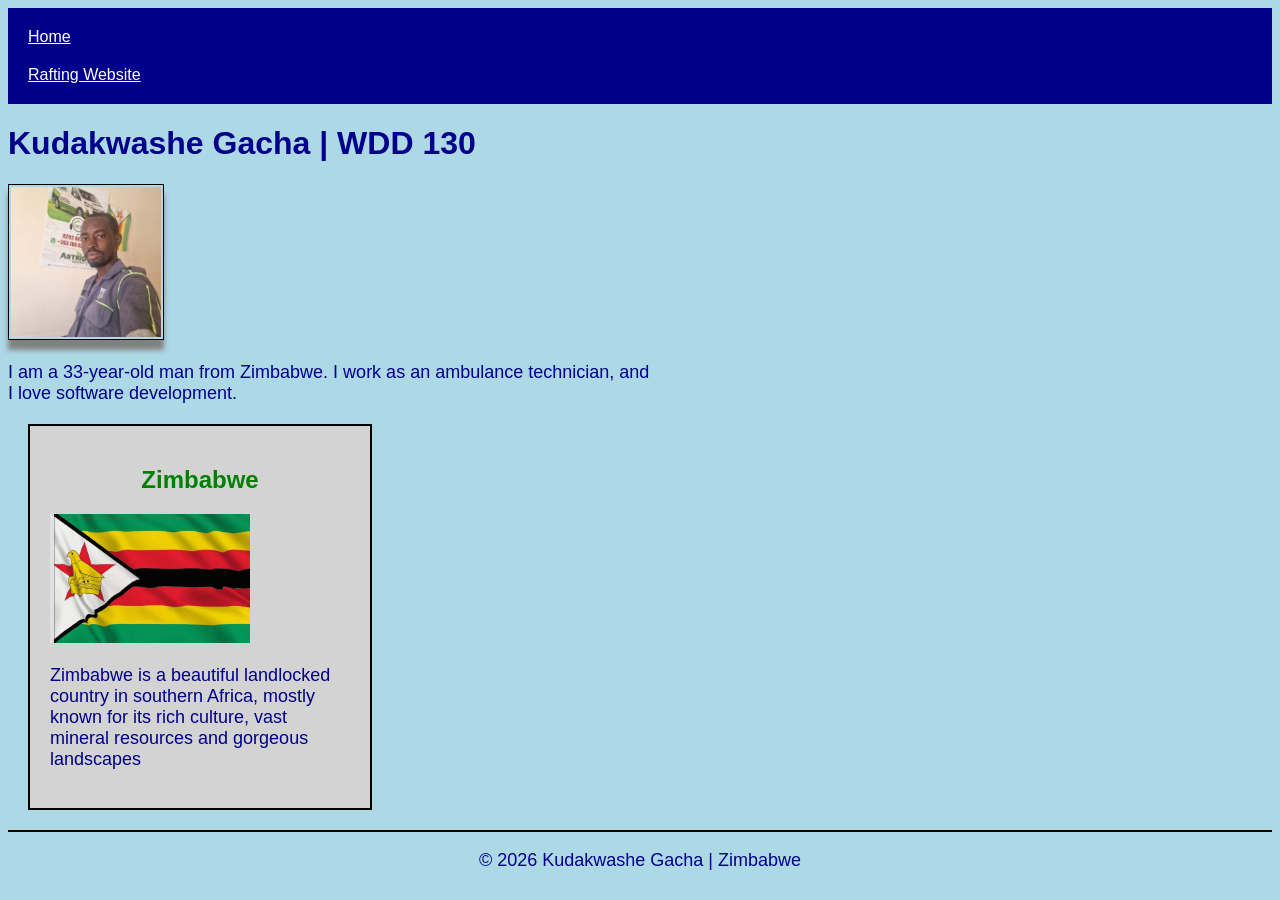
<file: index.html>
<!DOCTYPE html>
<html lang="en-US">

<head>
    <meta charset="utf-8">
    <meta name="viewport" content="width=device-width, initial-scale=1.0">
    <title>Kudakwashe Gacha | WDD 130</title>
    <meta name="description" content="Kudakwashe Gacha's homepage foe WDD130, showcasing my background ,interests and home coutry Zimbabwe.">
    <meta name="author" content="Kudakwashe Gacha">
    <link rel="stylesheet" href="styles/styles.css">
</head>

<body>
    <header>
        <nav>
            <a href="#">Home</a>
            <a href="wwr/">Rafting Website</a>
        </nav>
    </header>
    <main>
        <h1>Kudakwashe Gacha | WDD 130</h1>
        <img src="images/profile.jpg" alt="Hello, My name is Kudakwashe Gacha" width="200">
        <p>I am a 33-year-old man from Zimbabwe. I work as an ambulance technician, and I love software development.</p>
    </main>
    <aside>
        <h2>Zimbabwe</h2>
        <img src="images/zimbabwe-flag.jpeg" alt="Flag of Zimbabwe">
        <p>Zimbabwe is a beautiful landlocked country in southern Africa, mostly known for its rich culture, vast mineral resources and gorgeous landscapes</p>
    </aside>
    <footer>
        <p>&copy; 2026 Kudakwashe Gacha | Zimbabwe</p>
    </footer>
</body>

</html>
</file>
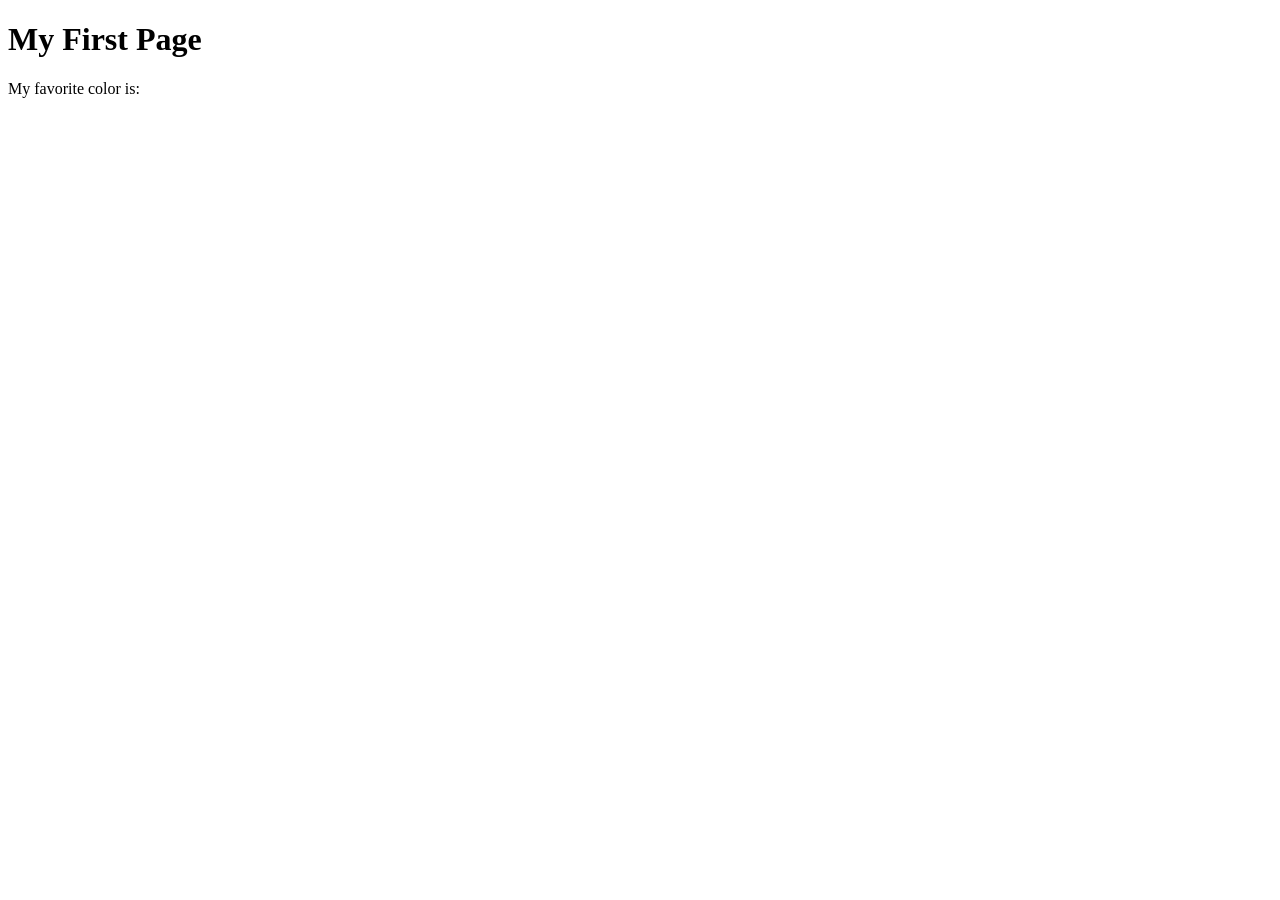
<file: week01/first-page.html>
<!DOCTYPE html>
<html lang="en">

<head>
    <meta charset="UTF-8">
    <meta name="viewport" content="width=device-width, initial-scale=1.0">
    <title>My First Page</title>
</head>

<body>
    <h1>My First Page</h1>
    <p>My favorite color is: </p>
</body>

</html>
</file>
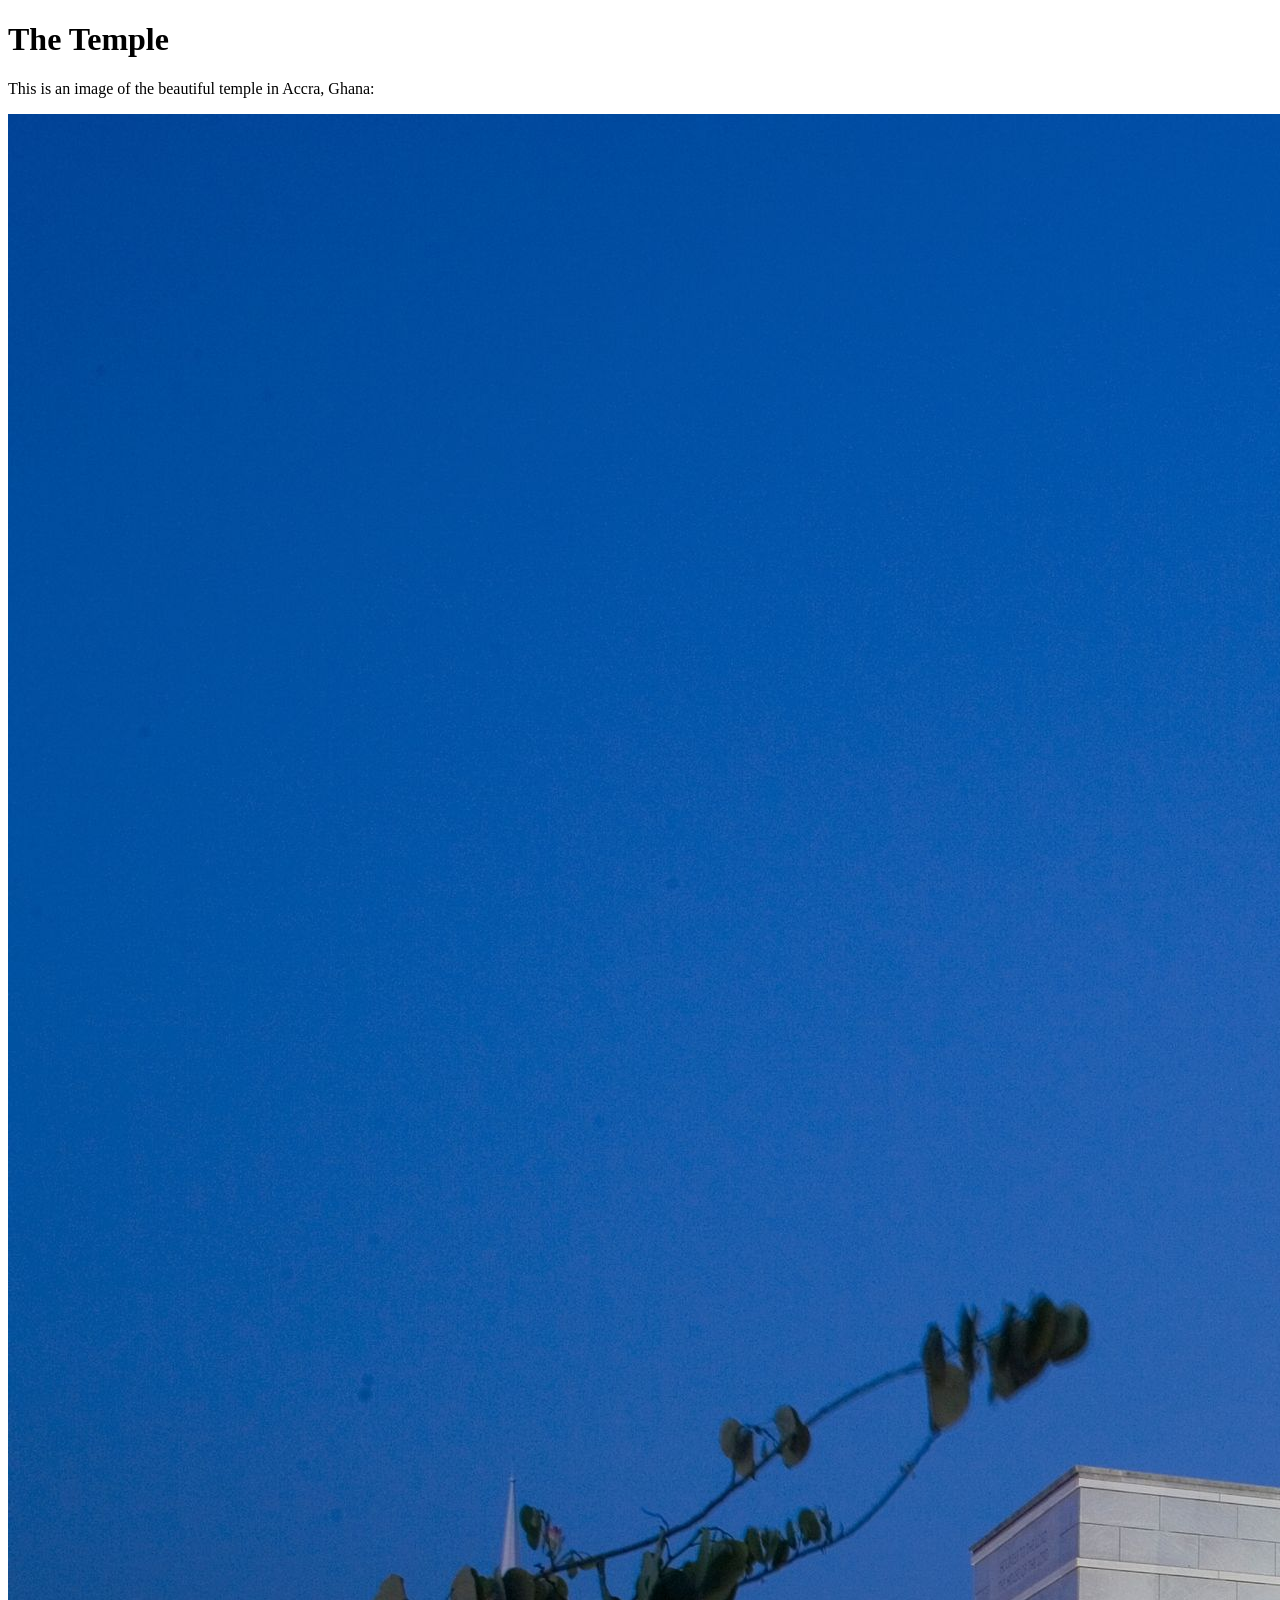
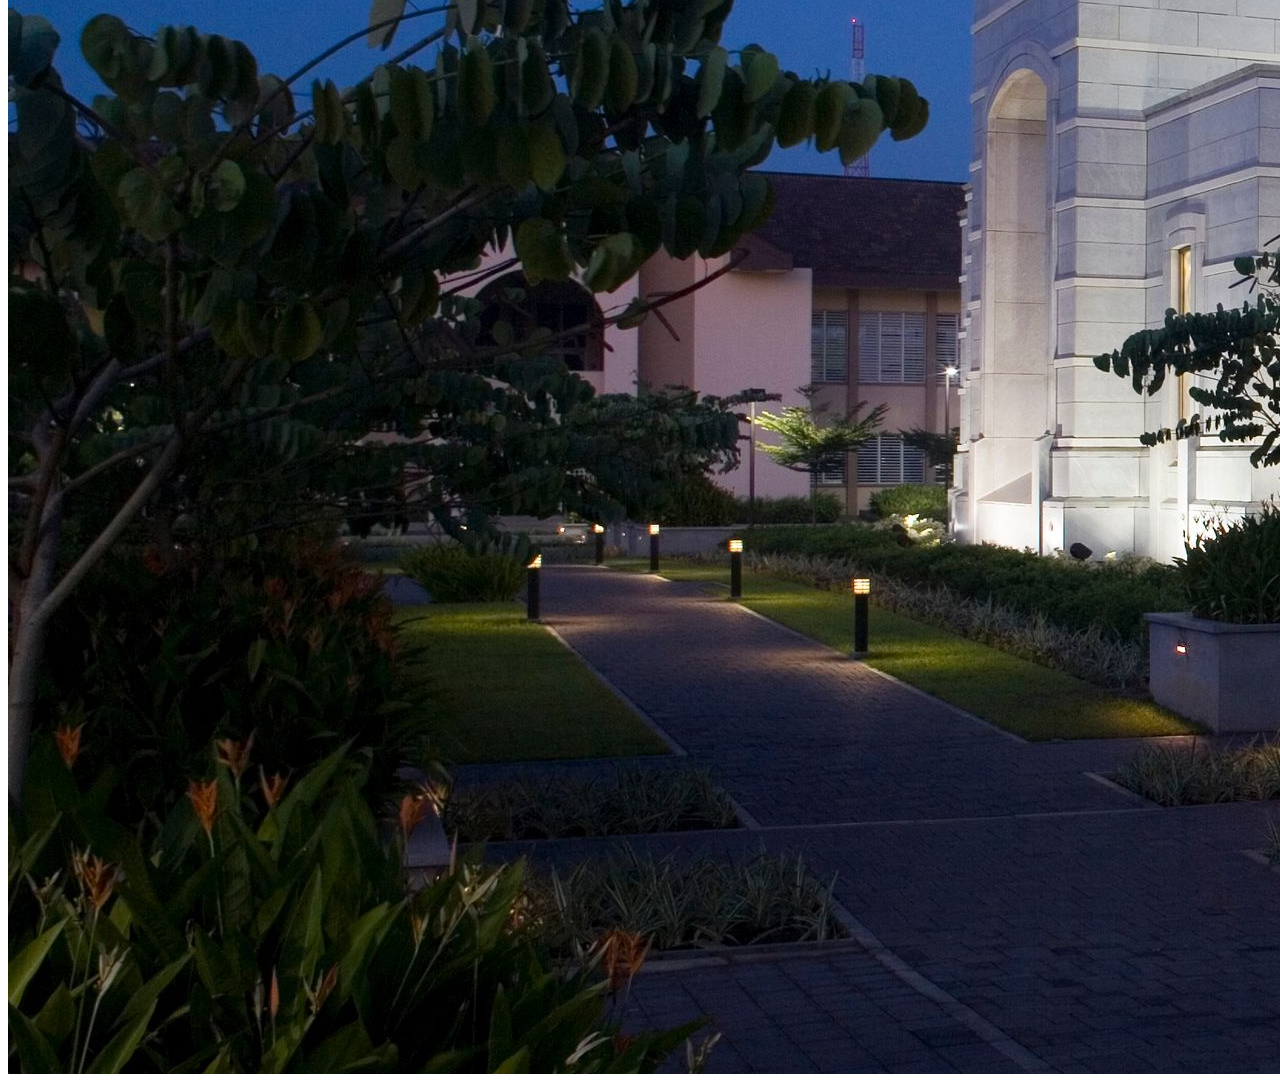
<file: week01/images.html>
<!DOCTYPE html>
<html lang="en">

<head>
    <meta charset="UTF-8">
    <meta name="viewport" content="width=device-width, initial-scale=1.0">
    <title>Temple Image</title>
</head>

<body>
    <h1>The Temple</h1>
    <p>This is an image of the beautiful temple in Accra, Ghana:</p>
    <img src="images/temple-large.jpeg" alt="The Accra Ghana Temple">

</body>

</html>
</file>
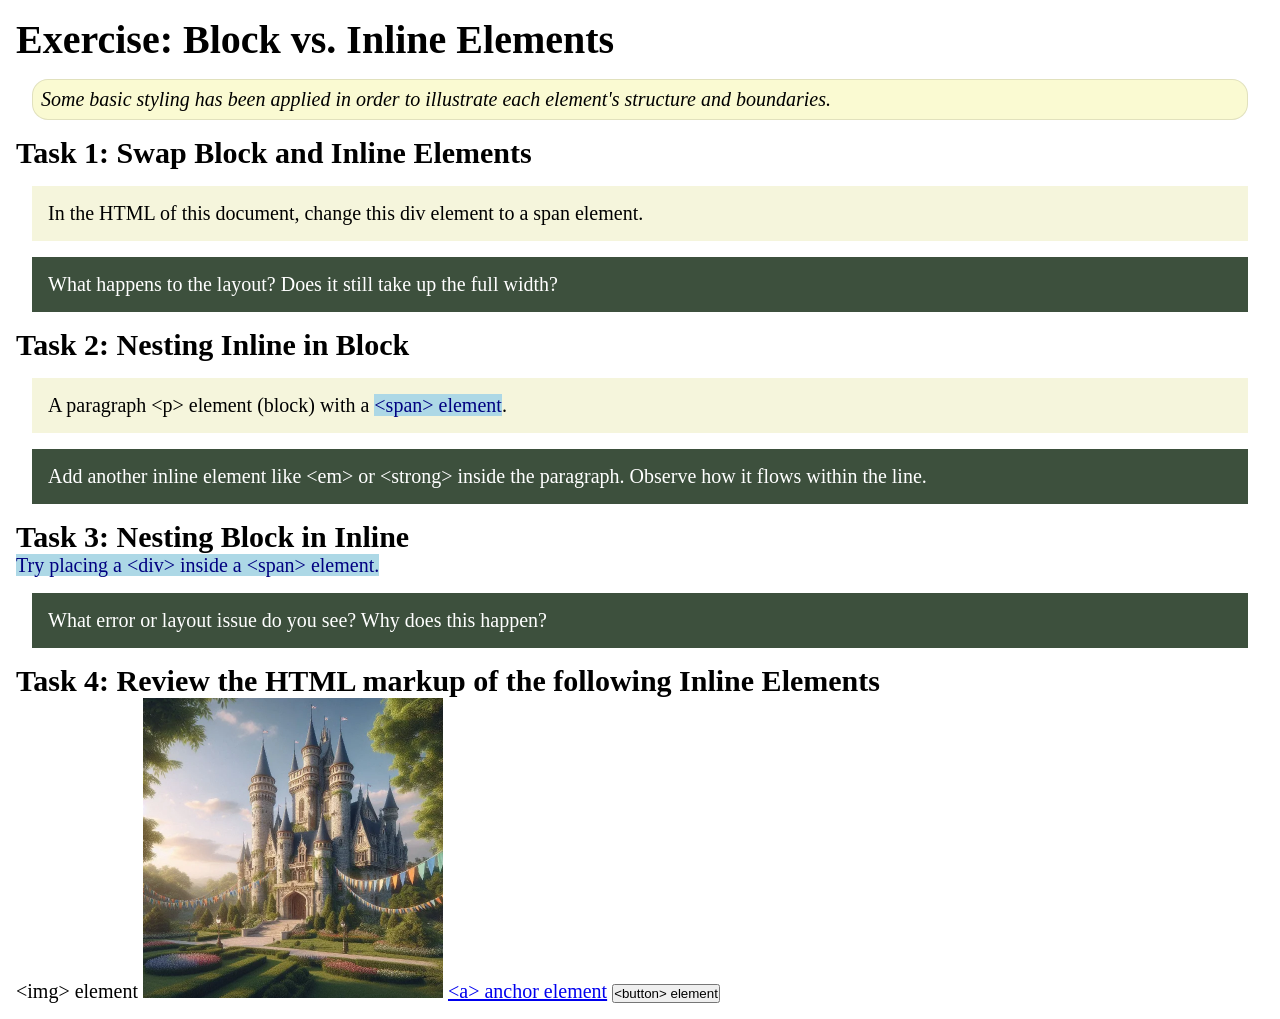
<file: week02/block-vs-inline.html>
<!DOCTYPE html>
<html lang="en">

<head>
    <meta charset="UTF-8">
    <meta name="viewport" content="width=device-width, initial-scale=1.0">
    <title>Exercise: Block vs. Inline Elements</title>
    <link rel="stylesheet" href="styles/block-vs-inline.css">
</head>

<body>
    <main>
        <h1>Exercise: Block vs. Inline Elements</h1>
        <p class="note">Some basic styling has been applied in order to illustrate each element's structure and boundaries.</p>

        <h2>Task 1: Swap Block and Inline Elements</h2>
        <div>In the HTML of this document, change this div element to a span element.</div>

        <p class="question">What happens to the layout? Does it still take up the full width?</p>

        <h2>Task 2: Nesting Inline in Block</h2>
        <p>A paragraph &lt;p&gt; element (block) with a <span>&lt;span&gt; element</span>.</p>
        <p class="question">Add another inline element like &lt;em&gt; or &lt;strong&gt; inside the paragraph. Observe how it flows within the line.</p>

        <h2>Task 3: Nesting Block in Inline</h2>
        <span>Try placing a &lt;div&gt; inside a &lt;span&gt; element.</span>
        <p class="question">What error or layout issue do you see? Why does this happen?</p>

        <h2>Task 4: Review the HTML markup of the following Inline Elements</h2>
        &lt;img&gt; element
        <img src="images/castle.webp" alt="placeholder image (images are inline)" width="300" height="300">
        <a href="https://churchofjesuschrist.org">&lt;a&gt; anchor element</a>
        <button type="button">&lt;button&gt; element</button>
    </main>
</body>

</html>
</file>
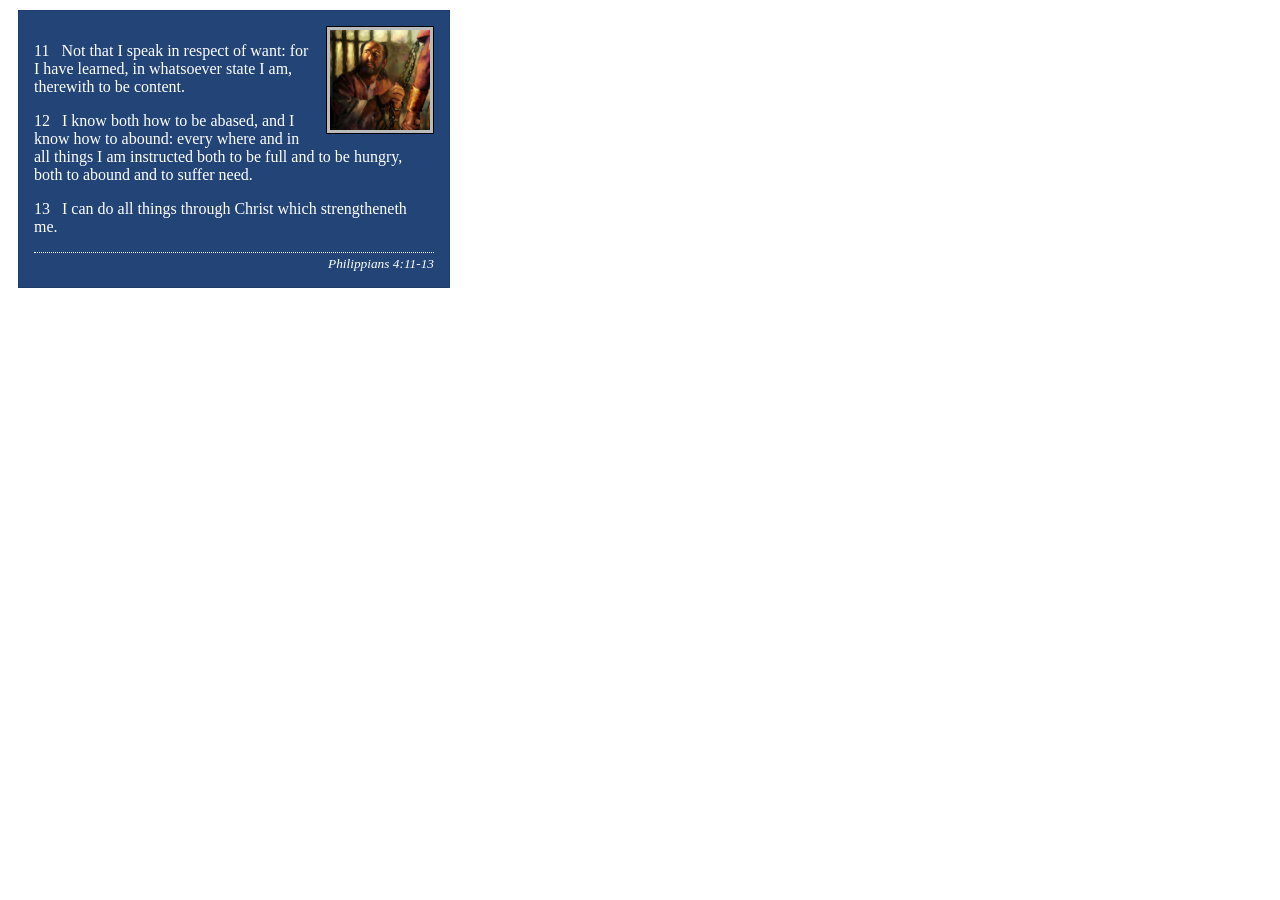
<file: week02/box-model-solution.html>
<!DOCTYPE html>
<html lang="en">

<head>
    <meta charset="UTF-8">
    <meta name="viewport" content="width=device-width, initial-scale=1.0">
    <title>Box Model Activity</title>
    <link rel="stylesheet" href="styles/box-model-solution.css">
</head>

<body>
    <main>
        <div class="callout">
            <img src="images/apostle-paul-imprisoned.webp" alt="Paul the Apostle - Imprisoned in Rome" width="200" height="200">
            <blockquote>
                <p>11 &nbsp; Not that I speak in respect of want: for I have learned, in whatsoever state I am, therewith to be content.</p>
                <p>12 &nbsp; I know both how to be abased, and I know how to abound: every where and in all things I am instructed both to be full and to be hungry, both to abound and to suffer need.</p>
                <p>13 &nbsp; I can do all things through Christ which strengtheneth me.</p>
            </blockquote>
            <cite>Philippians 4:11-13</cite>
        </div>
    </main>
</body>

</html>
</file>
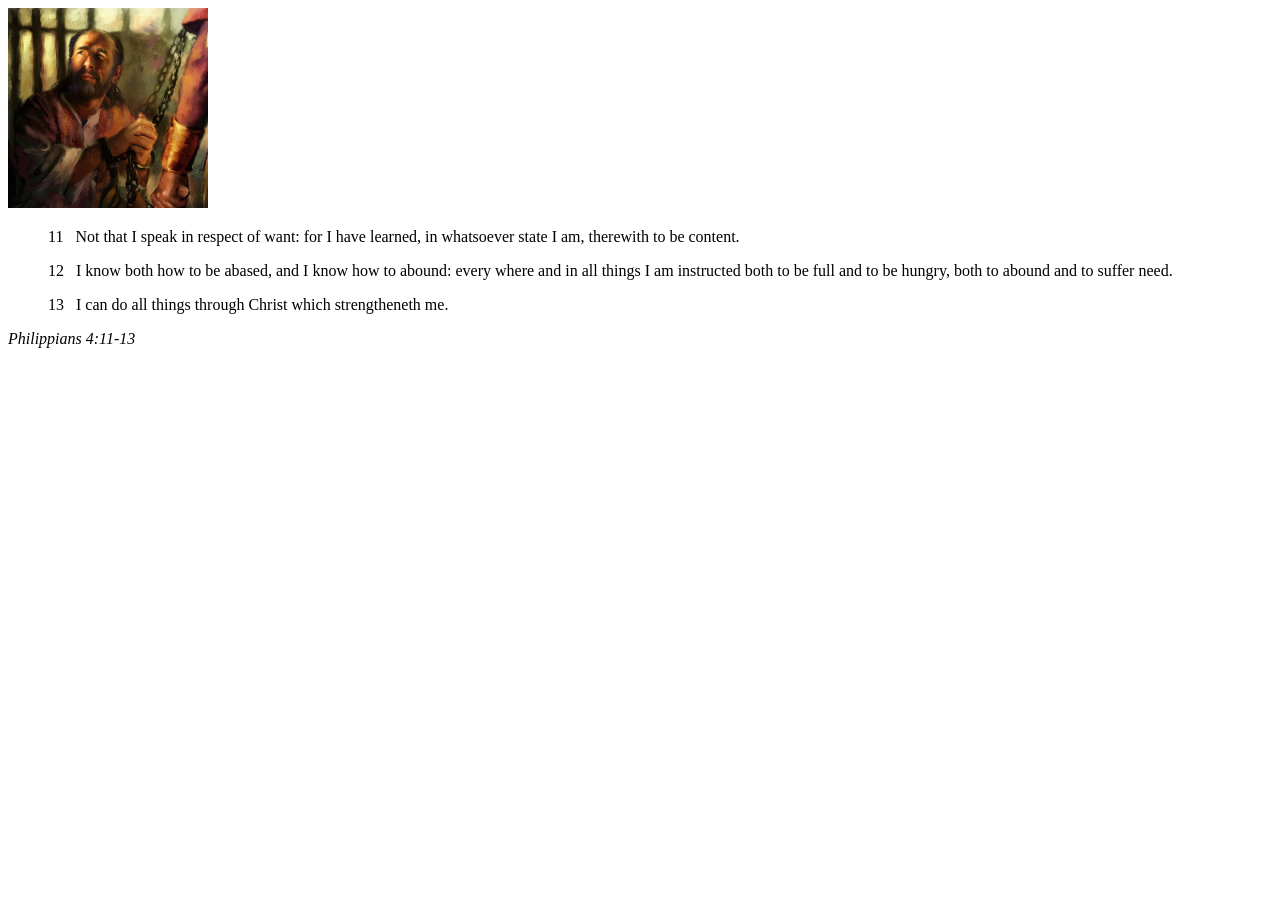
<file: week02/box-model.html>
<!DOCTYPE html>
<html lang="en">

<head>
    <meta charset="UTF-8">
    <meta name="viewport" content="width=device-width, initial-scale=1.0">
    <title>Box Model Activity</title>
</head>

<body>
    <main>
        <div class="callout">
            <img src="images/apostle-paul-imprisoned.webp" alt="Paul the Apostle - Imprisoned in Rome" width="200" height="200">
            <blockquote>
                <p>11 &nbsp; Not that I speak in respect of want: for I have learned, in whatsoever state I am, therewith to be content.</p>
                <p>12 &nbsp; I know both how to be abased, and I know how to abound: every where and in all things I am instructed both to be full and to be hungry, both to abound and to suffer need.</p>
                <p>13 &nbsp; I can do all things through Christ which strengtheneth me.</p>
            </blockquote>
            <cite>Philippians 4:11-13</cite>
        </div>
    </main>
</body>

</html>
</file>
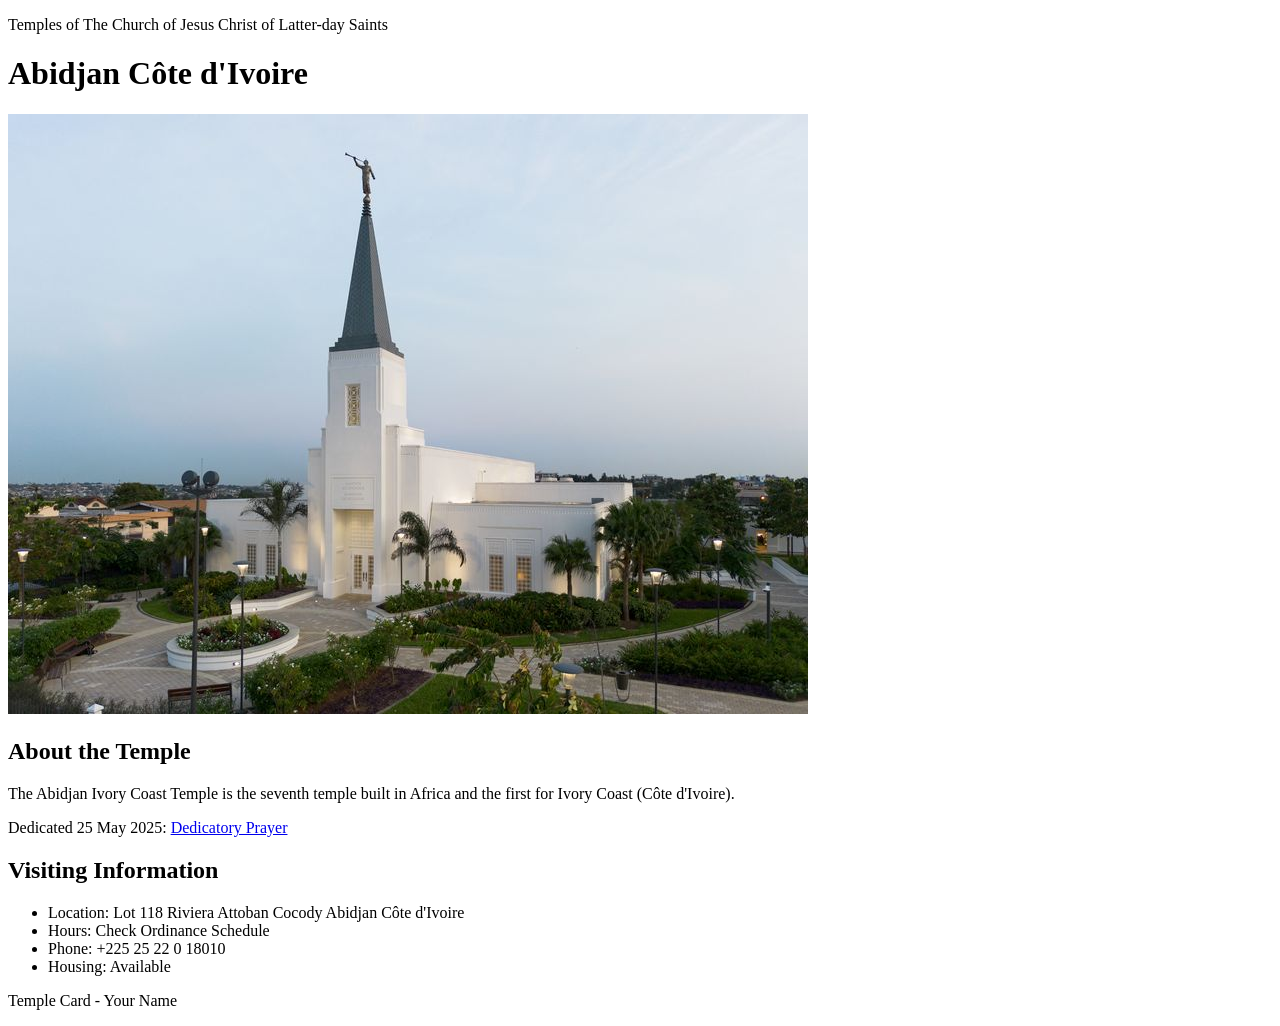
<file: week02/temple.html>
<!DOCTYPE html>
<html lang="en">

<head>
    <meta charset="UTF-8">
    <meta name="viewport" content="width=device-width, initial-scale=1.0">
    <title>Temple Card - Abidjan Côte d'Ivoire</title>
</head>

<body>
    <header>
        <p>Temples of The Church of Jesus Christ of Latter-day Saints</p>
    </header>
    <main>
        <h1>Abidjan Côte d'Ivoire</h1>
        <picture>
            <img src="images/abidjan-ivory-coast.jpeg" alt="Abidjan Côte d'Ivoire Temple">
        </picture>
        <section>
            <h2>About the Temple</h2>
            <p>The Abidjan Ivory Coast Temple is the seventh temple built in Africa and the first for Ivory Coast (Côte d'Ivoire).</p>
            <p>Dedicated 25 May 2025: <a href="https://www.churchofjesuschrist.org/temples/dedicatory-prayer/abidjan-ivory-coast-temple/2025-05-25?lang=eng" target="_blank" rel="noopener noreferrer">Dedicatory Prayer</a></p>
        </section>
        <section>
            <h2>Visiting Information</h2>
            <ul>
                <li>Location: Lot 118 Riviera Attoban Cocody Abidjan Côte d'Ivoire</li>
                <li>Hours: Check Ordinance Schedule</li>
                <li>Phone: +225 25 22 0 18010</li>
                <li>Housing: Available</li>
            </ul>
        </section>
    </main>
    <footer>
        <p>Temple Card - Your Name</p>
    </footer>
</body>

</html>
</file>
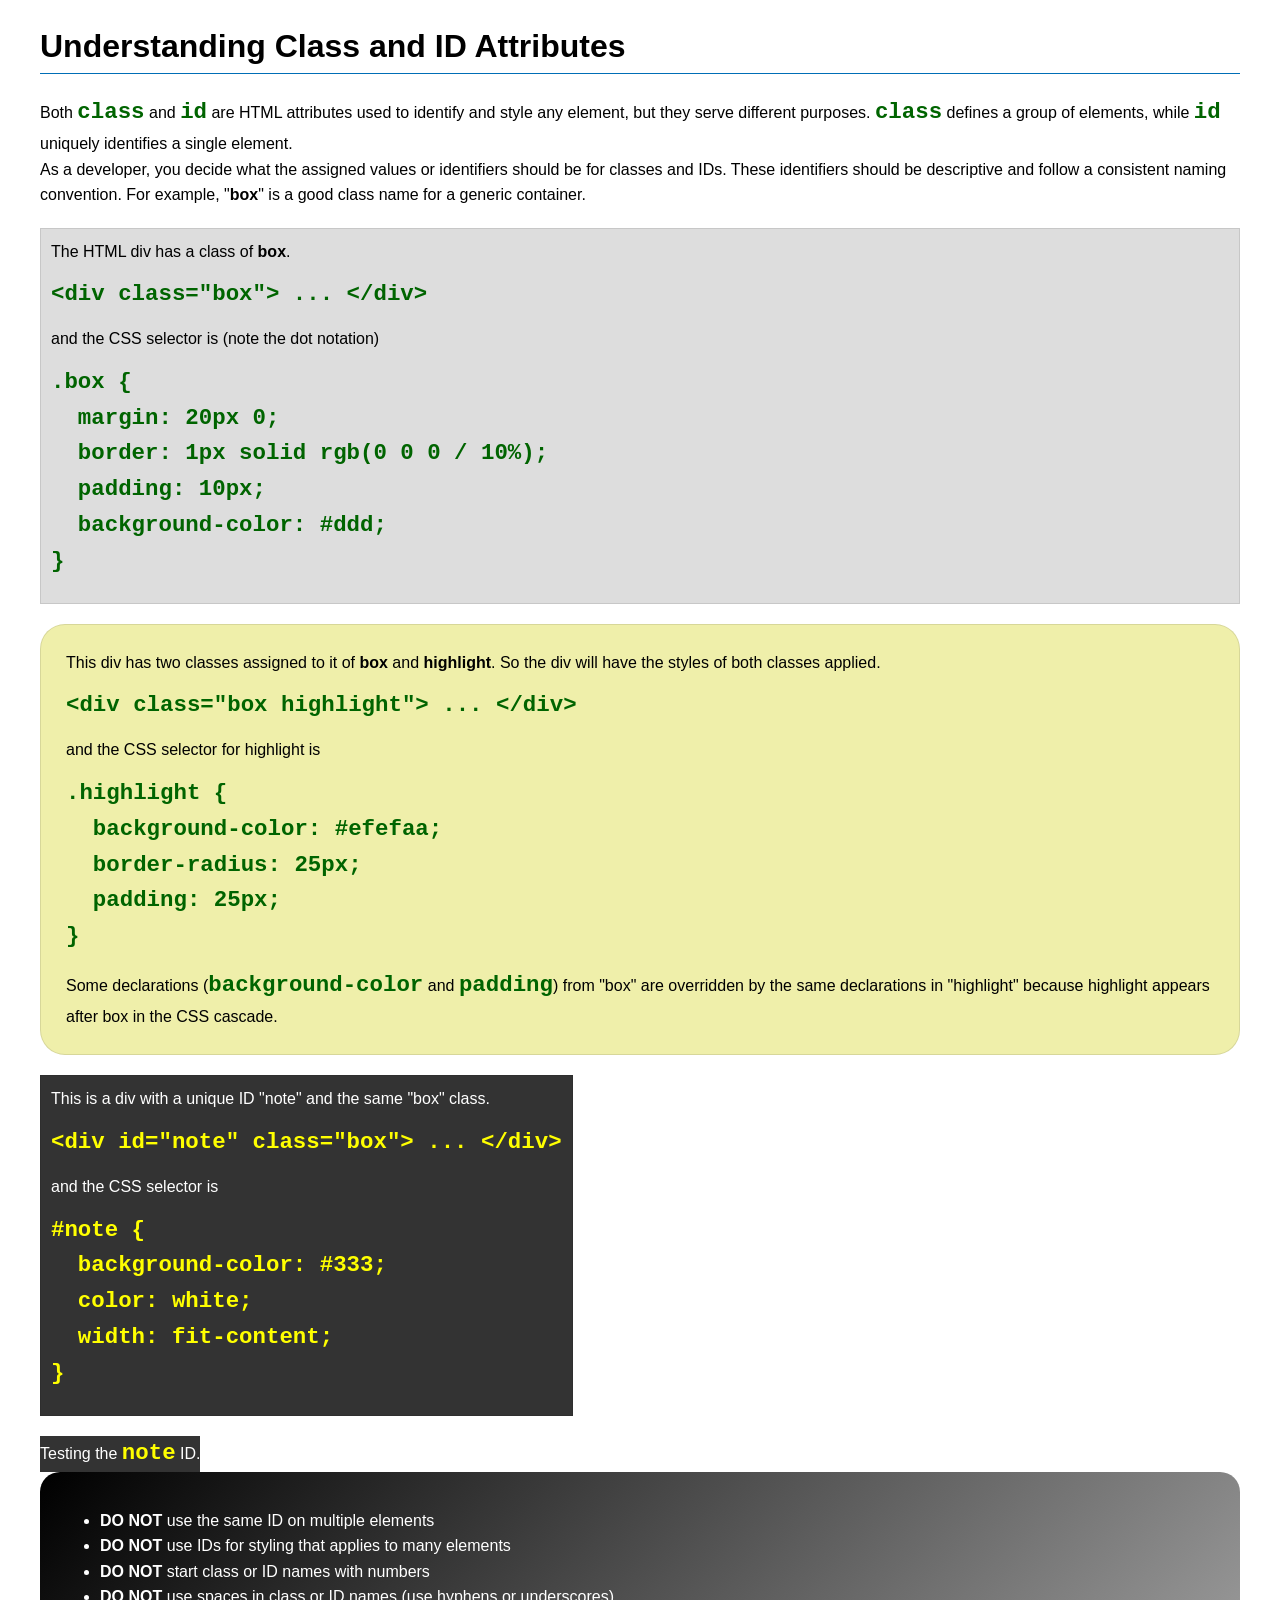
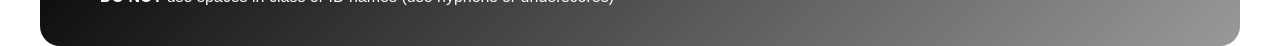
<file: week03/class-and-id.html>
<!DOCTYPE html>
<html lang="en">

<head>
    <meta charset="UTF-8">
    <meta name="viewport" content="width=device-width, initial-scale=1.0">
    <title>Class vs ID Attributes</title>
    <link rel="stylesheet" href="styles/class-and-id.css">
</head>

<body>
    <h1>Understanding Class and ID Attributes</h1>
    <p>Both <code>class</code> and <code>id</code> are HTML attributes used to identify and style any element, but they serve different purposes. <code>class</code> defines a group of elements, while <code>id</code> uniquely identifies a single element.</p>
    <p>As a developer, you decide what the assigned values or identifiers should be for classes and IDs. These identifiers should be descriptive and follow a consistent naming convention. For example, "<strong>box</strong>" is a good class name for a generic container.</p>
    <div class="box">
        <p>The HTML div has a class of <strong>box</strong>.</p>
        <pre><code class="html">&lt;div class="box"&gt; ... &lt;/div&gt;</code></pre>
        and the CSS selector is (note the dot notation)
        <pre><code class="css">.box {
  margin: 20px 0;
  border: 1px solid rgb(0 0 0 / 10%);
  padding: 10px;
  background-color: #ddd; 
}</code></pre>
    </div>

    <div class="box highlight">
        <p>This div has two classes assigned to it of <strong>box</strong> and <strong>highlight</strong>. So the div will have the styles of both classes applied.</p>
        <pre><code class="html">&lt;div class="box highlight"&gt; ... &lt;/div&gt;</code></pre>
        and the CSS selector for highlight is
        <pre><code class="css">.highlight {
  background-color: #efefaa;
  border-radius: 25px;
  padding: 25px;
}</code></pre>
        <p>Some declarations (<code>background-color</code> and <code>padding</code>) from "box" are overridden by the same declarations in "highlight" because highlight appears after box in the CSS cascade.</p>
    </div>

    <div id="note" class="box">
        <p>This is a div with a unique ID "note" and the same "box" class.</p>
        <pre><code class="html">&lt;div id="note" class="box"&gt; ... &lt;/div&gt;</code></pre>
        and the CSS selector is
        <pre><code class="css">#note {
  background-color: #333;
  color: white;
  width: fit-content;
}</code></pre>
    </div>

    <div id="note">
        <p>Testing the <code>note</code> ID.</p>
    </div>

    <section id="best-practice">
        <ul>
            <li><strong>DO NOT</strong> use the same ID on multiple elements</li>
            <li><strong>DO NOT</strong> use IDs for styling that applies to many elements</li>
            <li><strong>DO NOT</strong> start class or ID names with numbers</li>
            <li><strong>DO NOT</strong> use spaces in class or ID names (use hyphens or underscores)</li>
        </ul>
    </section>

</body>

</html>
</file>
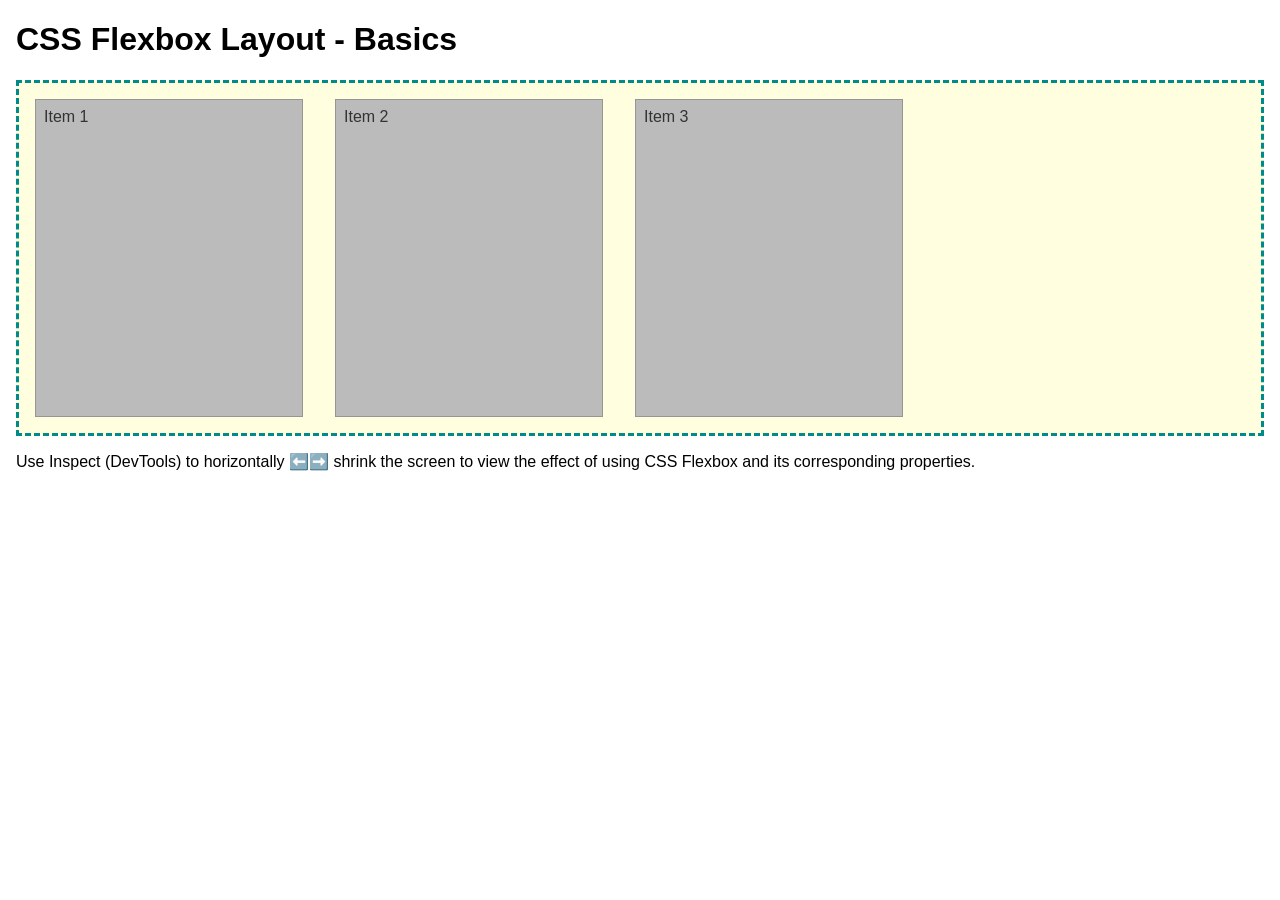
<file: week04/flexbox-layout.html>
<!DOCTYPE html>
<html lang="en">

<head>
    <meta charset="UTF-8">
    <meta name="viewport" content="width=device-width, initial-scale=1.0">
    <title>CSS Flexbox Layout - Basics</title>
    <link rel="stylesheet" href="styles/flexbox.css">
</head>

<body>
    <main>
        <h1>CSS Flexbox Layout - Basics</h1>
        <div class="flex-container">
            <div class="flex-item item1">Item 1</div>
            <div class="flex-item item2">Item 2</div>
            <div class="flex-item item3">Item 3</div>
        </div>
        <p>Use Inspect (DevTools) to horizontally ⬅️➡️ shrink the screen to view the effect of using CSS Flexbox and its corresponding properties.</p>
    </main>
</body>

</html>
</file>
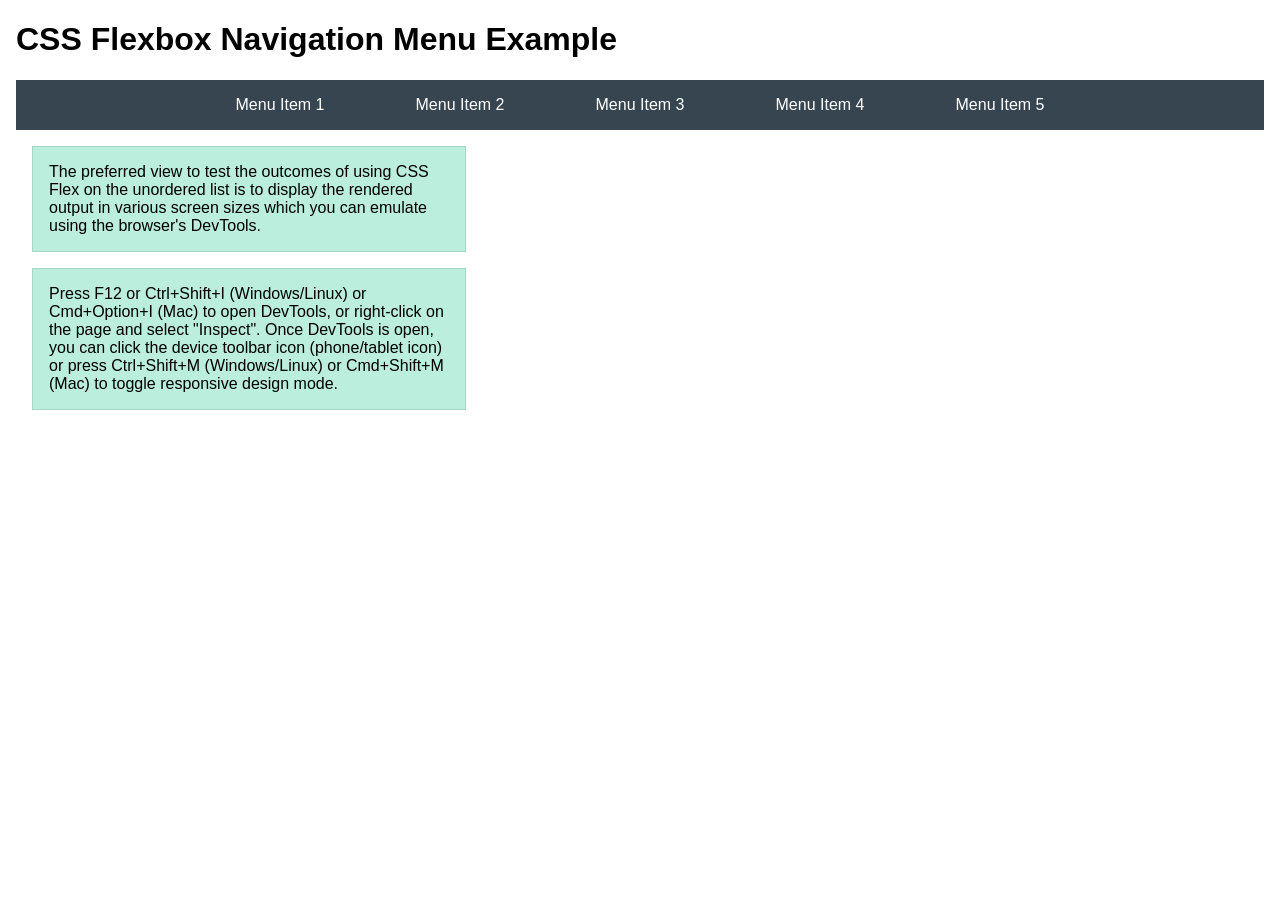
<file: week04/flexbox-menu.html>
<!DOCTYPE html>
<html lang="en">

<head>
    <meta charset="UTF-8">
    <meta name="viewport" content="width=device-width, initial-scale=1.0">
    <title>CSS Flexbox - Navigation Menu</title>
    <link rel="stylesheet" href="styles/flexbox-menu.css">
</head>

<body>
    <main>
        <h1>CSS Flexbox Navigation Menu Example</h1>
        <nav>
            <ul>
                <li><a href="#">Menu Item 1</a></li>
                <li><a href="#">Menu Item 2</a></li>
                <li><a href="#">Menu Item 3</a></li>
                <li><a href="#">Menu Item 4</a></li>
                <li><a href="#">Menu Item 5</a></li>
            </ul>
        </nav>
        <p>The preferred view to test the outcomes of using CSS Flex on the unordered list is to display the rendered output in various screen sizes which you can emulate using the browser's DevTools.</p>

        <p>Press F12 or Ctrl+Shift+I (Windows/Linux) or Cmd+Option+I (Mac) to open DevTools, or right-click on the page and select "Inspect". Once DevTools is open, you can click the device toolbar icon (phone/tablet icon) or press Ctrl+Shift+M (Windows/Linux) or Cmd+Shift+M (Mac) to toggle responsive design mode.</p>
    </main>
</body>

</html>
</file>
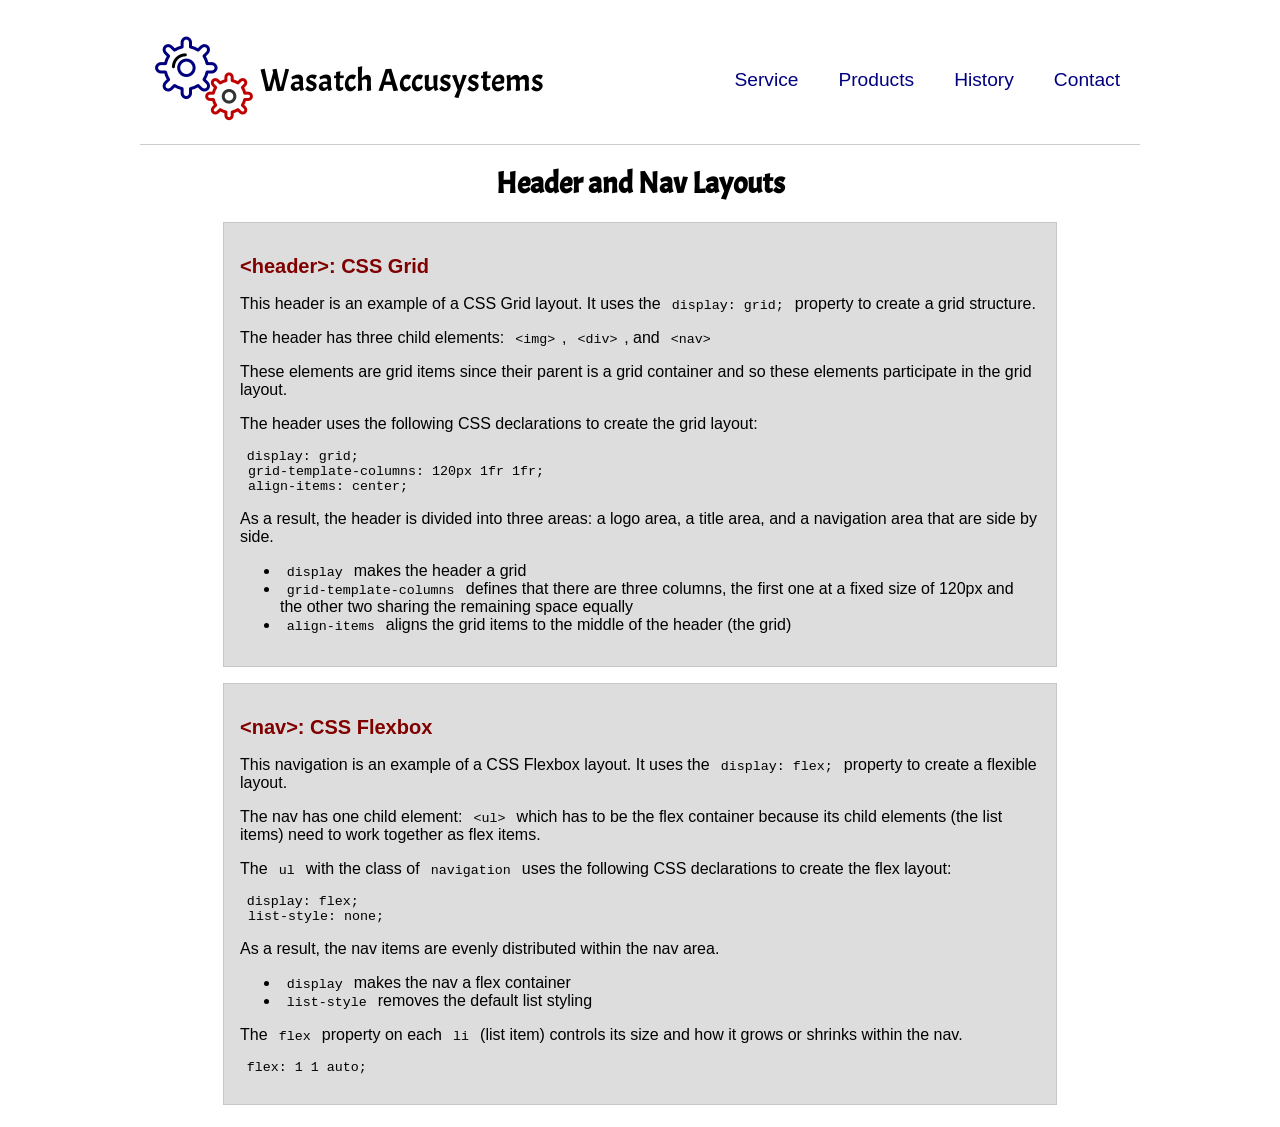
<file: week04/header-layout.html>
<!DOCTYPE html>
<html lang="en">

<head>
    <meta charset="UTF-8">
    <meta name="viewport" content="width=device-width, initial-scale=1.0">
    <title>Header and Nav Layout</title>
    <link rel="stylesheet" href="styles/layout.css">
    <link rel="preconnect" href="https://fonts.googleapis.com">
    <link rel="preconnect" href="https://fonts.gstatic.com" crossorigin>
    <link href="https://fonts.googleapis.com/css2?family=Acme&display=swap" rel="stylesheet">
</head>

<body>
    <header>
        <img src="images/colored-gears.png" alt="Sample Logo">
        <div id="logo">Wasatch Accusystems</div>
        <nav>
            <ul class="navigation">
                <li><a href="#">Service</a></li>
                <li><a href="#">Products</a></li>
                <li><a href="#">History</a></li>
                <li><a href="#">Contact</a></li>
            </ul>
        </nav>
    </header>
    <main>
        <h1>Header and Nav Layouts</h1>
        <section>
            <h2>&lt;header&gt;: CSS Grid</h2>
            <p>This header is an example of a CSS Grid layout. It uses the <code>display: grid;</code> property to create a grid structure.</p>
            <p>The header has three child elements: <code>&lt;img&gt;</code>, <code>&lt;div&gt;</code>, and <code>&lt;nav&gt;</code></p>
            <p>These elements are grid items since their parent is a grid container and so these elements participate in the grid layout.</p>
            <p>The header uses the following CSS declarations to create the grid layout:</p>
            <pre><code>display: grid;
 grid-template-columns: 120px 1fr 1fr;
 align-items: center;</code></pre>

            <p>As a result, the header is divided into three areas: a logo area, a title area, and a navigation area that are side by side.</p>

            <ul>
                <li><code>display</code> makes the header a grid</li>
                <li><code>grid-template-columns</code> defines that there are three columns, the first one at a fixed size of 120px and the other two sharing the remaining space equally</li>
                <li><code>align-items</code> aligns the grid items to the middle of the header (the grid)</li>
            </ul>
        </section>

        <section>
            <h2>&lt;nav&gt;: CSS Flexbox</h2>
            <p>This navigation is an example of a CSS Flexbox layout. It uses the <code>display: flex;</code> property to create a flexible layout.</p>
            <p>The nav has one child element: <code>&lt;ul&gt;</code> which has to be the flex container because its child elements (the list items) need to work together as flex items.</p>
            <p>The <code>ul</code> with the class of <code>navigation</code> uses the following CSS declarations to create the flex layout:</p>
            <pre><code>display: flex;
 list-style: none;</code></pre>

            <p>As a result, the nav items are evenly distributed within the nav area.</p>
            <ul>
                <li><code>display</code> makes the nav a flex container</li>
                <li><code>list-style</code> removes the default list styling</li>
            </ul>

            <p>The <code>flex</code> property on each <code>li</code> (list item) controls its size and how it grows or shrinks within the nav.</p>
            <pre><code>flex: 1 1 auto;</code></pre>
        </section>
    </main>

</body>

</html>
</file>
<file: styles/styles.css>
body {
    background-color: lightblue;
    color: darkblue;
    font-family: Arial, sans-serif
}

main {
    max-width: 650px;
}

h1 {
    color: darkblue;
}

h2 {
    color: green;
    text-align: center;
    margin-bottom: 20px;
    font-weight: bold;
}

p {
    font-size: 18px;
    padding: 0;
}

aside {
    width: 300px;
    margin: 20px;
    border: 2px solid black;
    padding: 20px;
    background-color: lightgrey;
    color: darkblue;
}

aside img {
    width: 200px;
    height: auto;
}

main img {
    width: 150px;
    height: auto;
    border: 1px solid black;
    padding: 2px;
    box-shadow: 0 10px 5px gray;
}

footer {
    margin-top: 20px;
    border-top: 2px solid black;
    text-align: center;
}

nav {
    background-color: darkblue;
    padding: 10px;
    display: block;
}

nav a {
    color: white;
    padding: 10px;
    display: block;
}
</file>
<file: week02/styles/block-vs-inline.css>
* {
    margin: 0;
    padding: 0;
}

body {
    font-size: 20px;
    margin: 1rem;
}

p,
div {
    background-color: beige;
    margin: 1rem;
    padding: 1rem;
}

span {
    color: navy;
    background-color: lightblue;
}

code {
    margin: 0;
    padding: 0;
    color: green;
    font-size: 1.2rem;
}

.note {
    font-style: italic;
    background-color: lightgoldenrodyellow;
    border-radius: 1rem;
    border: 1px solid rgb(0 0 0 / 10%);
    margin: 1rem;
    padding: .5rem;
}

.question {
    background-color: #3d503d;
    color: #fff;
}
</file>
<file: week02/styles/box-model-solution.css>
.callout {
    max-width: 400px;
    margin: 10px;
    border: 1px solid rgb(0 0 0 / 10%);
    padding: 15px;
    background-color: #247;
    color: #fff;
}

.callout img {
    float: right;
    margin: 0 0 10px 15px;
    border: 1px solid #000;
    padding: 3px;
    background-color: #bbb;
    width: 100px;
    height: auto;
}

blockquote {
    margin: 0;
}

cite {
    display: block;
    border-top: 1px dotted #fff;
    padding-top: 3px;
    text-align: right;
    font-size: smaller;
}
</file>
<file: week03/styles/class-and-id.css>
body {
    font-family: Arial, sans-serif;
    line-height: 1.6;
    margin: 0;
    padding: 0 40px;
}

h1 {
    border-bottom: 1px solid rgb(0 110 182);
    padding-bottom: 0;
}

p {
    margin: 0;
}

code {
    color: darkgreen;
    font-weight: 700;
    font-size: 1.4rem;
}

/* Class examples - can be reused */
.box {
    margin: 20px 0;
    border: 1px solid rgb(0 0 0 / 10%);
    padding: 10px;
    background-color: #ddd;
    /* this is shorthand for #dddddd */
}

.highlight {
    background-color: #efefaa;
    border-radius: 25px;
    padding: 25px;
}

/* ID examples - should be unique */

#note {
    background-color: #333;
    color: white;
    width: fit-content;
}

#note code {
    color: yellow;
}

#best-practice {
    background: linear-gradient(135deg, #000 0%, #999 100%);
    color: white;
    border-radius: 20px;
    padding: 20px;
}
</file>
<file: week04/styles/flexbox.css>
body {
    font-family: Helvetica, Arial, sans-serif;
    margin: 1rem;
}

.flex-container {
    border: 3px dashed darkcyan;
    background-color: lightyellow;
    display: flex;
    flex-wrap: wrap;
}

.flex-item {
    width: 250px;
    margin: 1rem;
    border: 1px solid rgb(0 0 0 / 20%);
    padding: 0.5rem;
    background-color: #bbb;
    color: #333;
}

.item1 {
    min-height: 100px;
}

.item2 {
    min-height: 200px;
}

.item3 {
    min-height: 300px;
}
</file>
<file: week04/styles/flexbox-menu.css>
body {
    font-family: Helvetica, Arial, sans-serif;
    margin: 1rem;
}

nav {
    background-color: #36454f;
}

nav ul {
    list-style-type: none;
    display: flex;
    flex-wrap: wrap;
    max-width: 900px;
    margin: 0 auto;
    padding: 0;
    justify-content: space-around;
    align-items: center;
}

nav a {
    display: block;
    color: #fff;
    text-align: center;
    padding: 1rem;
    text-decoration: none;
}

p {
    margin: 1rem;
    border: 1px solid rgb(0 0 0 / 10%);
    padding: 1rem;
    background-color: #bed;
    max-width: 400px;
}
</file>
<file: week04/styles/layout.css>
header {
    margin: 1rem auto;
    display: grid;
    grid-template-columns: 120px 1fr 1fr;
    align-items: center;
    border-bottom: 1px solid #ccc;
    max-width: 1000px;
}

.logo img {
    margin: 0 0.25rem 0 1rem;
    width: 64px;
    height: auto;
}

#logo {
    font-size: 2rem;
    font-family: Acme, Arial, sans-serif;
}

.navigation {
    display: flex;
    list-style: none;
}

.navigation li {
    flex: 1 1 auto;
}

.navigation a {
    display: block;
    color: navy;
    padding: 20px;
    text-decoration: none;
    font-size: 1.2rem;
}

.navigation a:hover {
    color: tomato;
    text-decoration: underline;
}

body {
    font-family: Arial, sans-serif;
}

h1 {
    font-size: 1.85rem;
    text-align: center;
    font-family: Acme, Arial, sans-serif;
}

h2 {
    color: maroon;
    font-size: 1.25rem;
}

section {
    margin: 1em auto;
    padding: 1em;
    border: 1px solid rgb(0 0 0 / 10%);
    background-color: #ddd;
    width: min(800px, 100%);
}

code {
    font-family: 'Courier New', Courier, monospace;
    font-size: smaller;
    padding: 0.5em;
}
</file>
